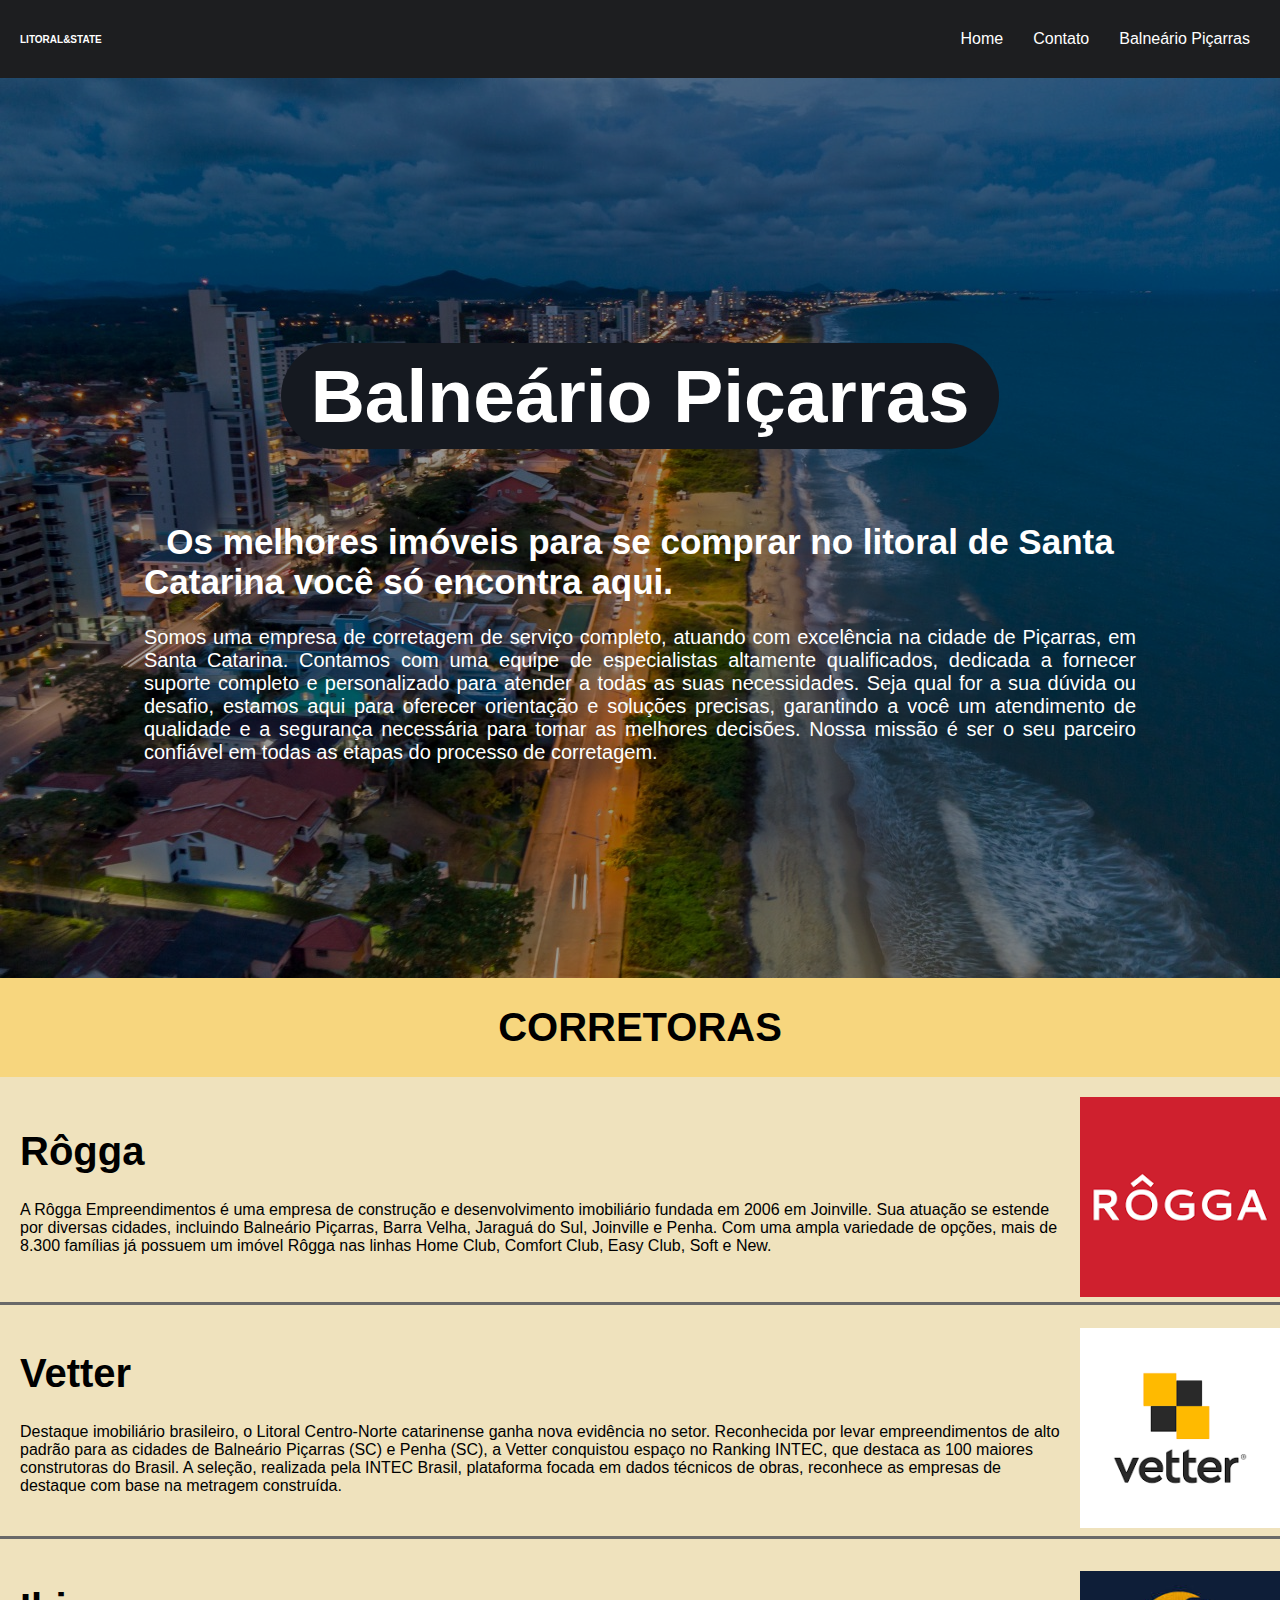
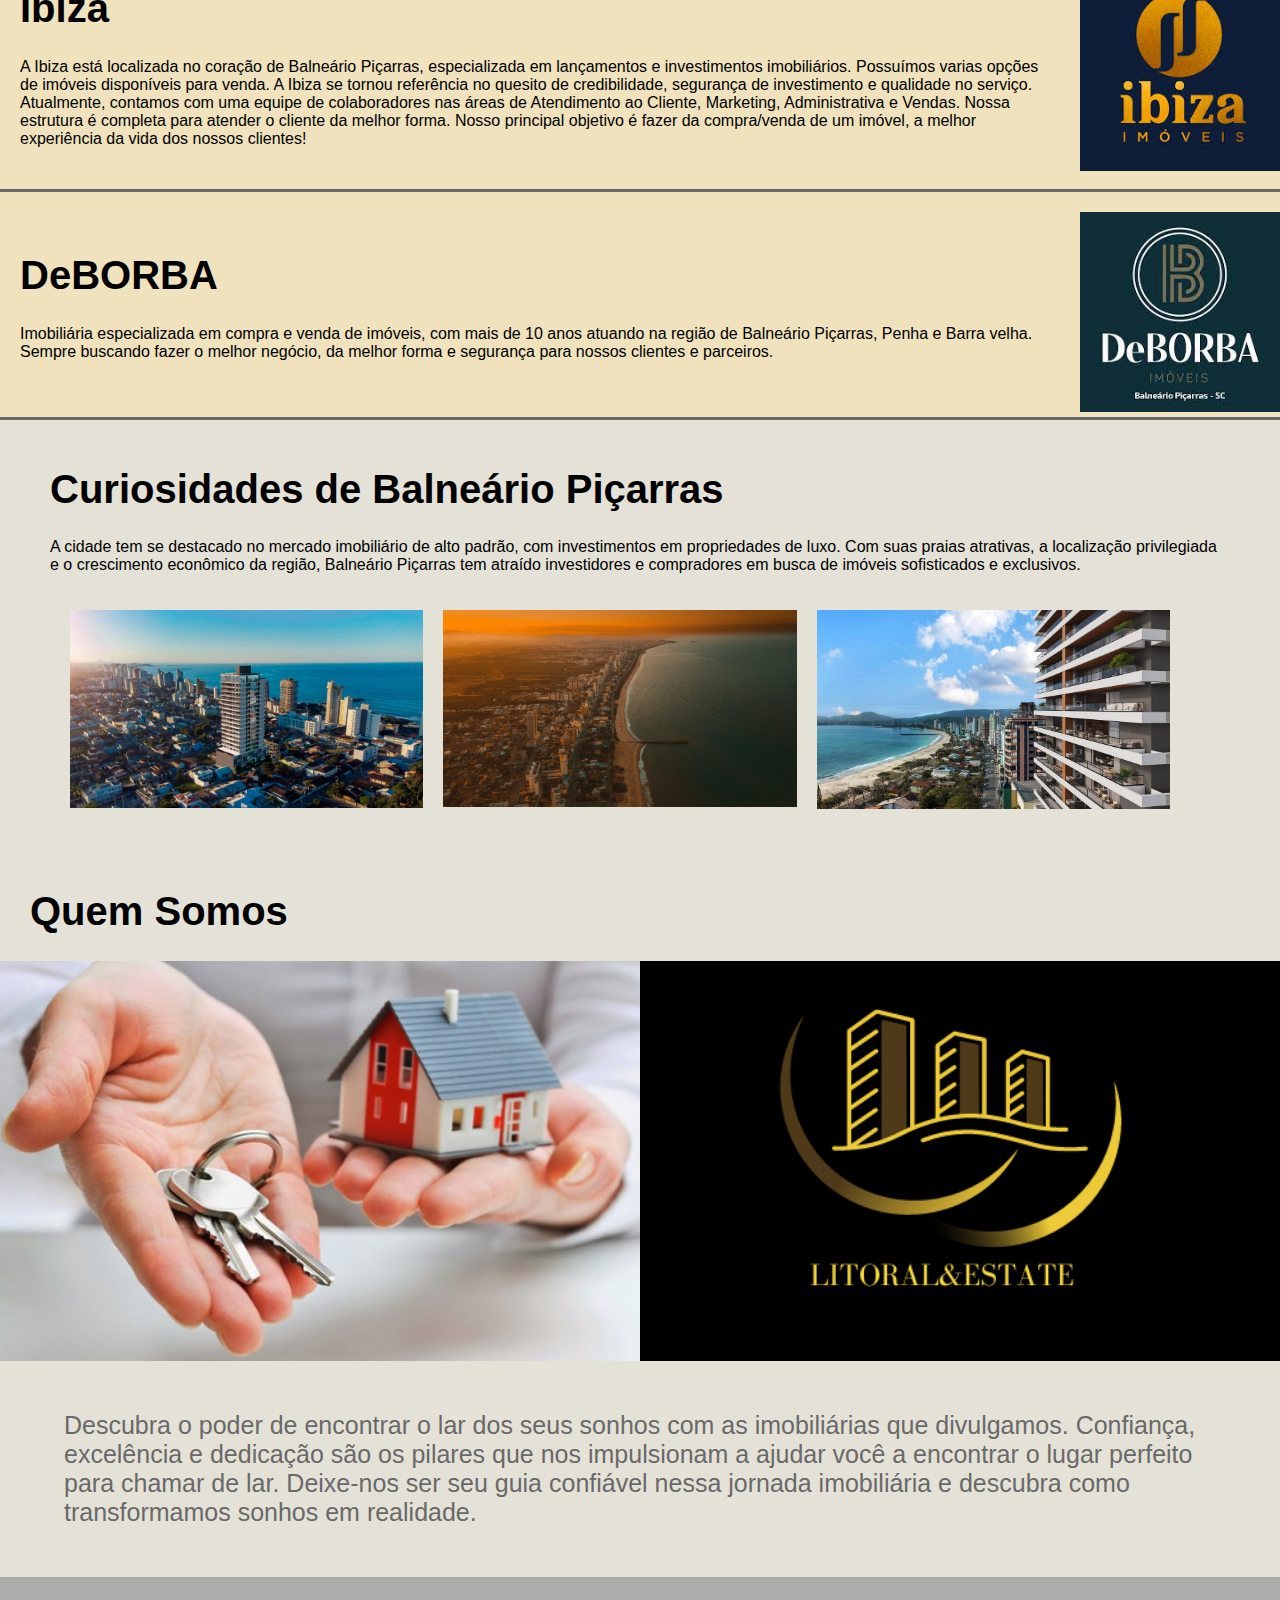
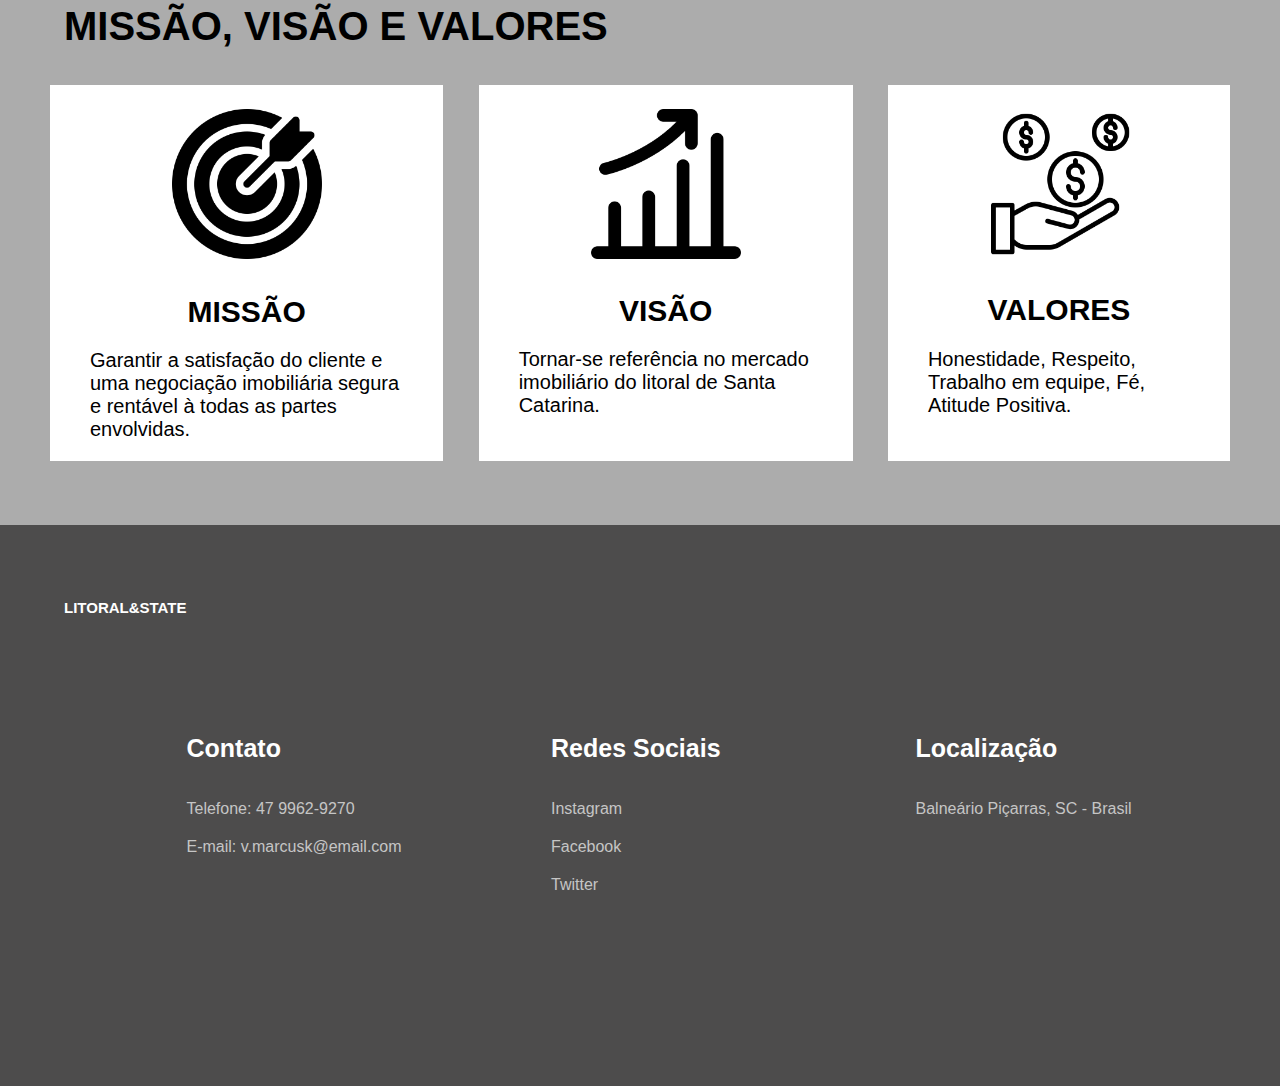
<file: index.html>
<!DOCTYPE html>
<html lang="en">
<head>
    <meta charset="UTF-8">
    <meta name="viewport" content="width=device-width, initial-scale=1.0">

    <link rel="stylesheet" href="./style.css">

    <link rel="stylesheet" href="https://cdnjs.cloudflare.com/ajax/libs/font-awesome/6.5.0/css/all.min.css">

    <title>Site Imobiliarias</title>
</head>
<body>
    
    <header class="header">
        <h1 class="logo">LITORAL&STATE</h1>
        <nav>
            <ul class="menu">
                <li><a href="index.html">Home</a></li>
                <li><a href="contado.html">Contato</a></li>
                <li><a href="balneario-picarras.html">Balneário Piçarras</a></li>
            </ul>
        </nav>

    </header>

    

    <div class="container">

      <!--Inicio página 1-->
      <div class="container-pg1">

          <div class="container-textos-pg1">
            <h1 class="titulo-cidade-pg1">Balneário Piçarras</h1>
            <h1 class="texto1-pg1">Os melhores imóveis para se comprar no litoral de Santa Catarina você só encontra aqui.</h1>
            <p class="texto2-pg1">
                Somos uma empresa de corretagem de serviço completo, atuando com excelência na cidade de Piçarras, 
                em Santa Catarina. Contamos com uma equipe de especialistas altamente qualificados, dedicada a fornecer 
                suporte completo e personalizado para atender a todas as suas necessidades. Seja qual for a sua dúvida
                ou desafio, estamos aqui para oferecer orientação e soluções precisas, garantindo a você um atendimento
                de qualidade e a segurança necessária para tomar as melhores decisões. Nossa missão é ser o seu parceiro
                confiável em todas as etapas do processo de corretagem.
            </p> 
          </div>

          <div class=" img-pg1 ">
            <img src="./img/img-picarras1.jpeg" alt="Praia de piçarras">
          </div>  
            
      </div>
      <!--Fim página 1-->
        

        <!--Inicio página 2-->
        <div class="container-pg2 ">

            <div class="titulo-principal-pg2">
                <h1 class="titulo-inicio-pg2">CORRETORAS</h1>
            </div>
            
            <!--inicio rogga-->
            <div class="container-imobiliaria-pg2 linha-pg2">

                <div class="container-textos-pg2">
                    <h1 class="titulo-corretoras-pg2 titulo-rogga-pg2 ">Rôgga</h1>
                    <p class="texto-corretoras-pg2">
                        A Rôgga Empreendimentos é uma empresa de construção e 
                        desenvolvimento imobiliário fundada em 2006 em Joinville.
                        Sua atuação se estende por diversas cidades, incluindo
                        Balneário Piçarras, Barra Velha, Jaraguá do Sul,
                        Joinville e Penha. Com uma ampla variedade de opções,
                        mais de 8.300 famílias já possuem um imóvel Rôgga nas
                        linhas Home Club, Comfort Club, Easy Club, Soft e New.
                    </p>
                </div>
                
                <img 
                src="./img/img-rogga1.png" 
                alt="rôgga imobiliária" 
                class="img-pg2">
            </div>
            <!--fim rogga-->

            <!--inicio vetter-->
            <div class="container-imobiliaria-pg2 linha-pg2">
                <div class="container-textos-pg2">
                    <h1 class="titulo-corretoras-pg2 titulo-vetter-pg2">Vetter</h1>
                    <p class="texto-corretoras-pg2">    
                        Destaque imobiliário brasileiro, o Litoral Centro-Norte
                        catarinense ganha nova evidência no setor. Reconhecida
                        por levar empreendimentos de alto padrão para as cidades 
                        de Balneário Piçarras (SC) e Penha (SC), a Vetter conquistou 
                        espaço no Ranking INTEC, que destaca as 100 maiores construtoras
                        do Brasil. A seleção, realizada pela INTEC Brasil, plataforma
                        focada em dados técnicos de obras, reconhece as empresas de
                        destaque com base na metragem construída.
                    </p>
                </div>
                <img 
                    src="./img/img-vetter1.png" 
                    alt="" 
                    class="img-pg2"
                >
            </div>
            <!--fim vetter-->


            <!--inicio ibiza-->
            <div class="container-imobiliaria-pg2 linha-pg2">
                <div class="container-textos-pg2">
                    <h1 class="titulo-corretoras-pg2 titulo-ibiza-pg2">Ibiza</h1>
                    <p class="texto-corretoras-pg2">
                        A Ibiza está localizada no coração de Balneário Piçarras,
                        especializada em lançamentos e investimentos imobiliários.
                        Possuímos varias opções de imóveis disponíveis para venda.
                        A Ibiza se tornou referência no quesito de credibilidade,
                        segurança de investimento e qualidade no serviço.
                        Atualmente, contamos com uma equipe de colaboradores nas áreas
                        de Atendimento ao Cliente, Marketing, Administrativa e Vendas.
                        Nossa estrutura é completa para atender o cliente da melhor forma.
                        Nosso principal objetivo é fazer da compra/venda de um imóvel,
                        a melhor experiência da vida dos nossos clientes!
                    </p>
                </div>
                <img 
                    src="./img/img-ibiza1.jpg"
                    alt="ibiza imobiliária"
                    class="img-pg2">
            </div>
            <!--fim ibiza-->

            <!--inicio deborba-->
            <div class="container-imobiliaria-pg2 linha-pg2">
                <div class="container-textos-pg2">
                    <h1 class="titulo-corretoras-pg2 titulo-deborba-pg2">DeBORBA</h1>    
                    <p class="texto-corretoras-pg2">
                        Imobiliária especializada em compra e venda de imóveis,
                        com mais de 10 anos atuando na região de Balneário Piçarras,
                        Penha e Barra velha. Sempre buscando fazer o melhor negócio,
                        da melhor forma e segurança para nossos clientes e parceiros.
                    </p>
                </div>
                <img src="./img/img-deborba1.jpg" alt="DeBORBA imobiliária" class="img-pg2">
            </div>
            <!--fim deborba-->

        </div>
        <!--fim página 2-->


        <!--inicio pagina 3-->
        <div class="container-pg3">
            <div class="container-textos-pg3">
                <h1 class="titulo-curiosidade-pg3">
                    Curiosidades de Balneário Piçarras
                </h1>
                <p class="texto-pg3">
                    A cidade tem se destacado no mercado imobiliário
                    de alto padrão, com investimentos em propriedades 
                    de luxo. Com suas praias atrativas, a localização 
                    privilegiada e o crescimento econômico da região, 
                    Balneário Piçarras tem atraído investidores e 
                    compradores em busca de imóveis sofisticados e exclusivos.
                </p>
            </div>

            <div class="img-pg3">

                <img 
                    src="./img/img-picarras2.jpeg" 
                    alt="imagem da cidade de piçarras" 
                    class="img-curiosidade-pg3"
                >   

                <img 
                    src="./img/img-picarras3.png" 
                    alt="imagem da cidade de piçarras" 
                    class="img-curiosidade-pg3"
                >

                <img 
                    src="./img/img-picarras4.jpg" 
                    alt="imagem da cidade de piçarras" 
                    class="img-curiosidade-pg3"
                >

            </div>
            
        </div>
        <!--fim pagina 3-->

        <!--inicio pagina 4-->

        <div class="container-pg4">
            
            <h1 class="titulo-pg4">Quem Somos</h1>

            <div class="container-img-pg4">
                <img 
                    src="./img/img-casa-chave.jpg" 
                    alt="uma pessoa chegurando uma casinha em miniatura e uma chave"
                    class="img-pg4"
                    >
                <img
                    src="./img/img-litoral-states.png" 
                    alt="vista de um apartamento e o mar"
                    class="img-pg4"
                    >
                
            </div>
  
            <p class="texto-pg4">
                Descubra o poder de encontrar o lar dos seus sonhos
                com as imobiliárias que divulgamos. Confiança, excelência
                e dedicação são os pilares que nos impulsionam a ajudar você
                a encontrar o lugar perfeito para chamar de lar. Deixe-nos
                ser seu guia confiável nessa jornada imobiliária e descubra
                como transformamos sonhos em realidade.
            </p>
        </div>

        <!--fim pagina 4-->



        <!-- inicio pagina 5 -->

        <div class="container-pg5">

            <h1 class="titulo-pg5">MISSÃO, VISÃO E VALORES</h1>

            <div class="container-proposito-pg5">

                <!-- inicio missao -->
                <div class="content-pg5">
                    <img
                     src="./img/img-missao-pg5.png" 
                     alt=" missao da empresa"
                     class="img-pg5"
                    >
                    <h1 class="subtitulo-pg5">MISSÃO</h1>
                    <p class="texto-pg5">
                        Garantir a satisfação do cliente e uma negociação imobiliária
                        segura e rentável à todas as partes envolvidas.
                    </p>
                </div>
                <!-- fim missao -->

                <!-- inicio visao -->
                <div class="content-pg5">
                    <img 
                    src="./img/img-visao-pg5.png"
                    alt="visao da empresa"
                    class="img-pg5"
                    >
                    <h1 class="subtitulo-pg5">VISÃO</h1>
                    <p class="texto-pg5">
                        Tornar-se referência no mercado imobiliário do litoral de Santa Catarina.
                    </p>
                </div>

                <div class="content-pg5">
                    <img 
                    src="./img/img-valores-pg5.png" 
                    alt="valores da empresa"
                    class="img-pg5"
                    >
                    <h1 class="subtitulo-pg5">VALORES</h1>
                    <p class="texto-pg5">
                        Honestidade, Respeito, Trabalho em equipe, Fé, Atitude Positiva.
                    </p>
                </div>

            </div>

        </div>

        <!-- fim pagina 5 -->

        <!-- inicio pagina 6 -->
        <div class="container-pg6">

            <h1 class="titulo-principal-pg6">LITORAL&STATE</h1>

            <div class="content-pg6">
                <h1 class="titulo-pg6">Contato</h1>
                <p class="texto-pg6"> Telefone: 47 9962-9270</p>
                <p class="texto-pg6">E-mail: v.marcusk@email.com</p>
            </div>

            <div class="content-pg6">
                <h1 class="titulo-pg6">Redes Sociais</h1>
                <p class="texto-pg6">Instagram</p>
                <p class="texto-pg6">Facebook</p>
                <p class="texto-pg6">Twitter</p>
            </div>

            <div class="content-pg6">
                <h1 class="titulo-pg6">Localização</h1>
                <p class="texto-pg6">
                    Balneário Piçarras, SC - Brasil
                </p>
            </div>

        </div>

        <!-- fim pagina 6 -->

    </div>

</body>

</html>
</file>
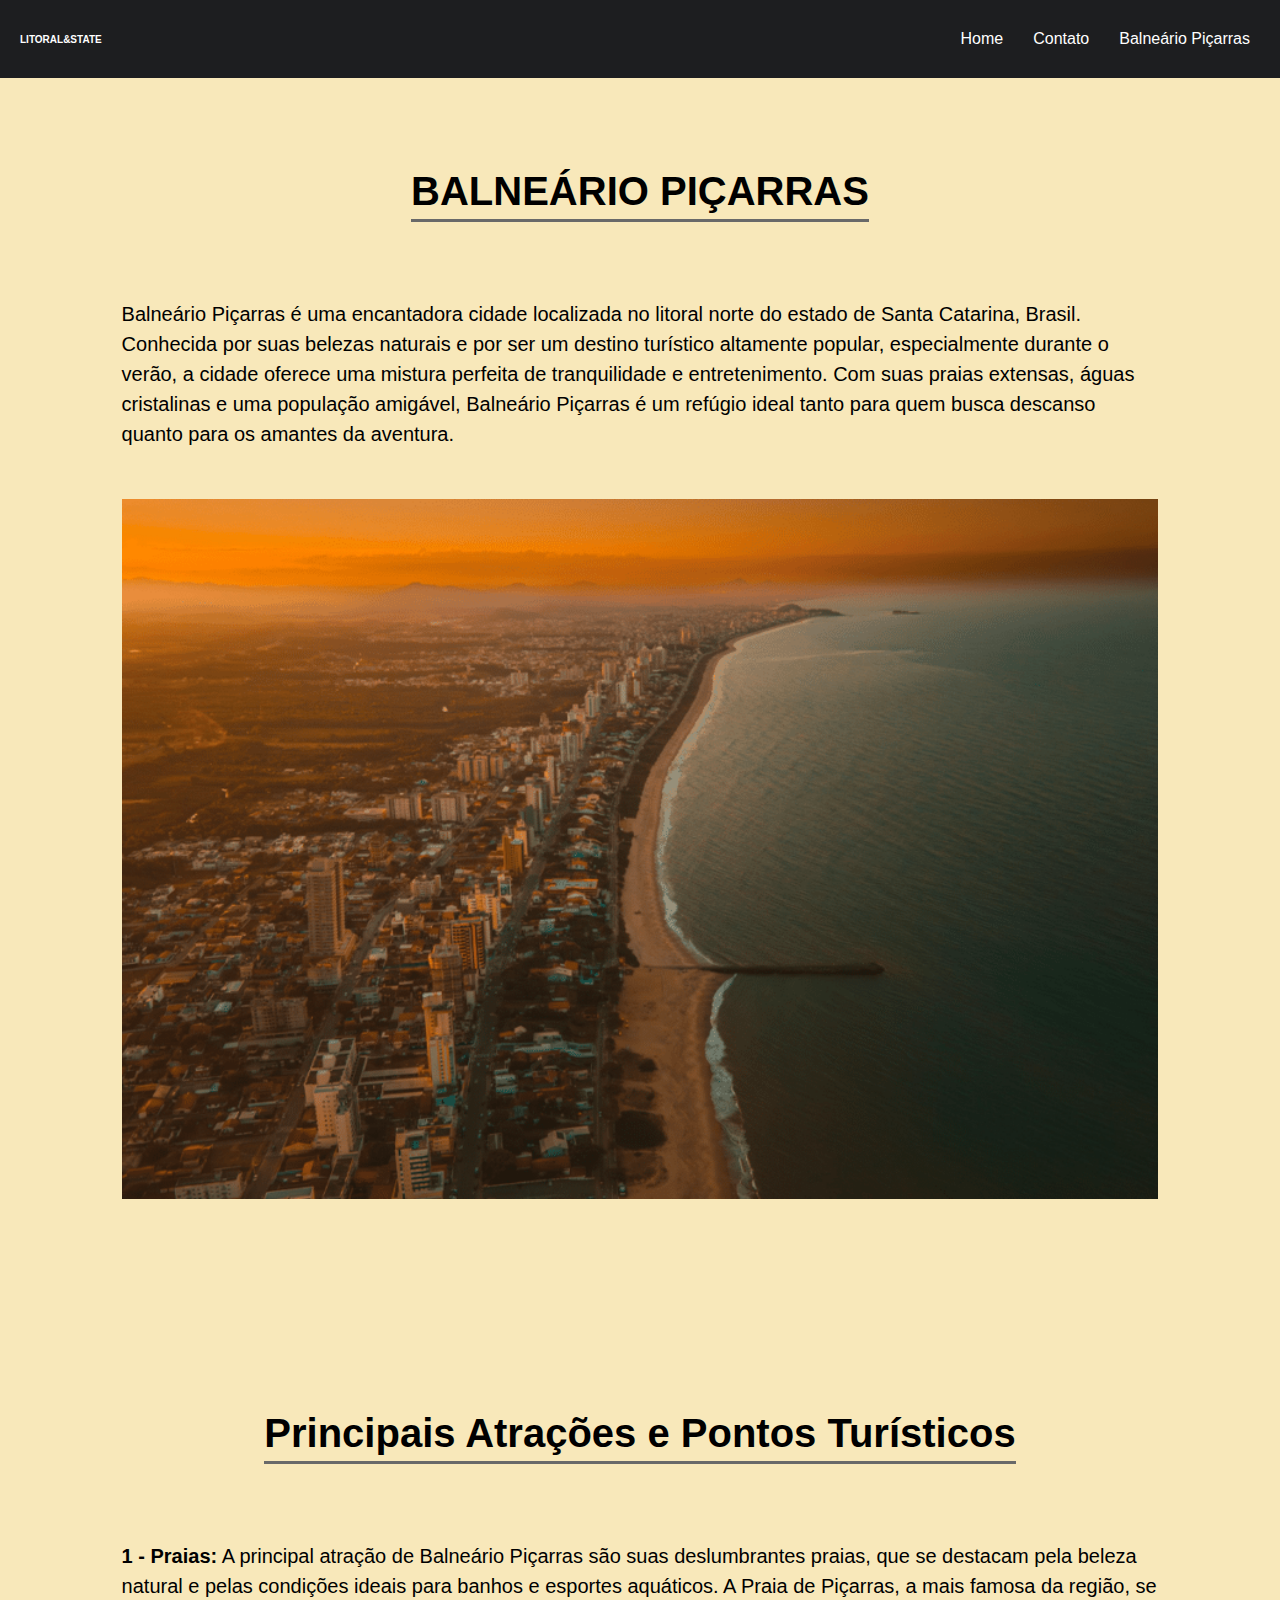
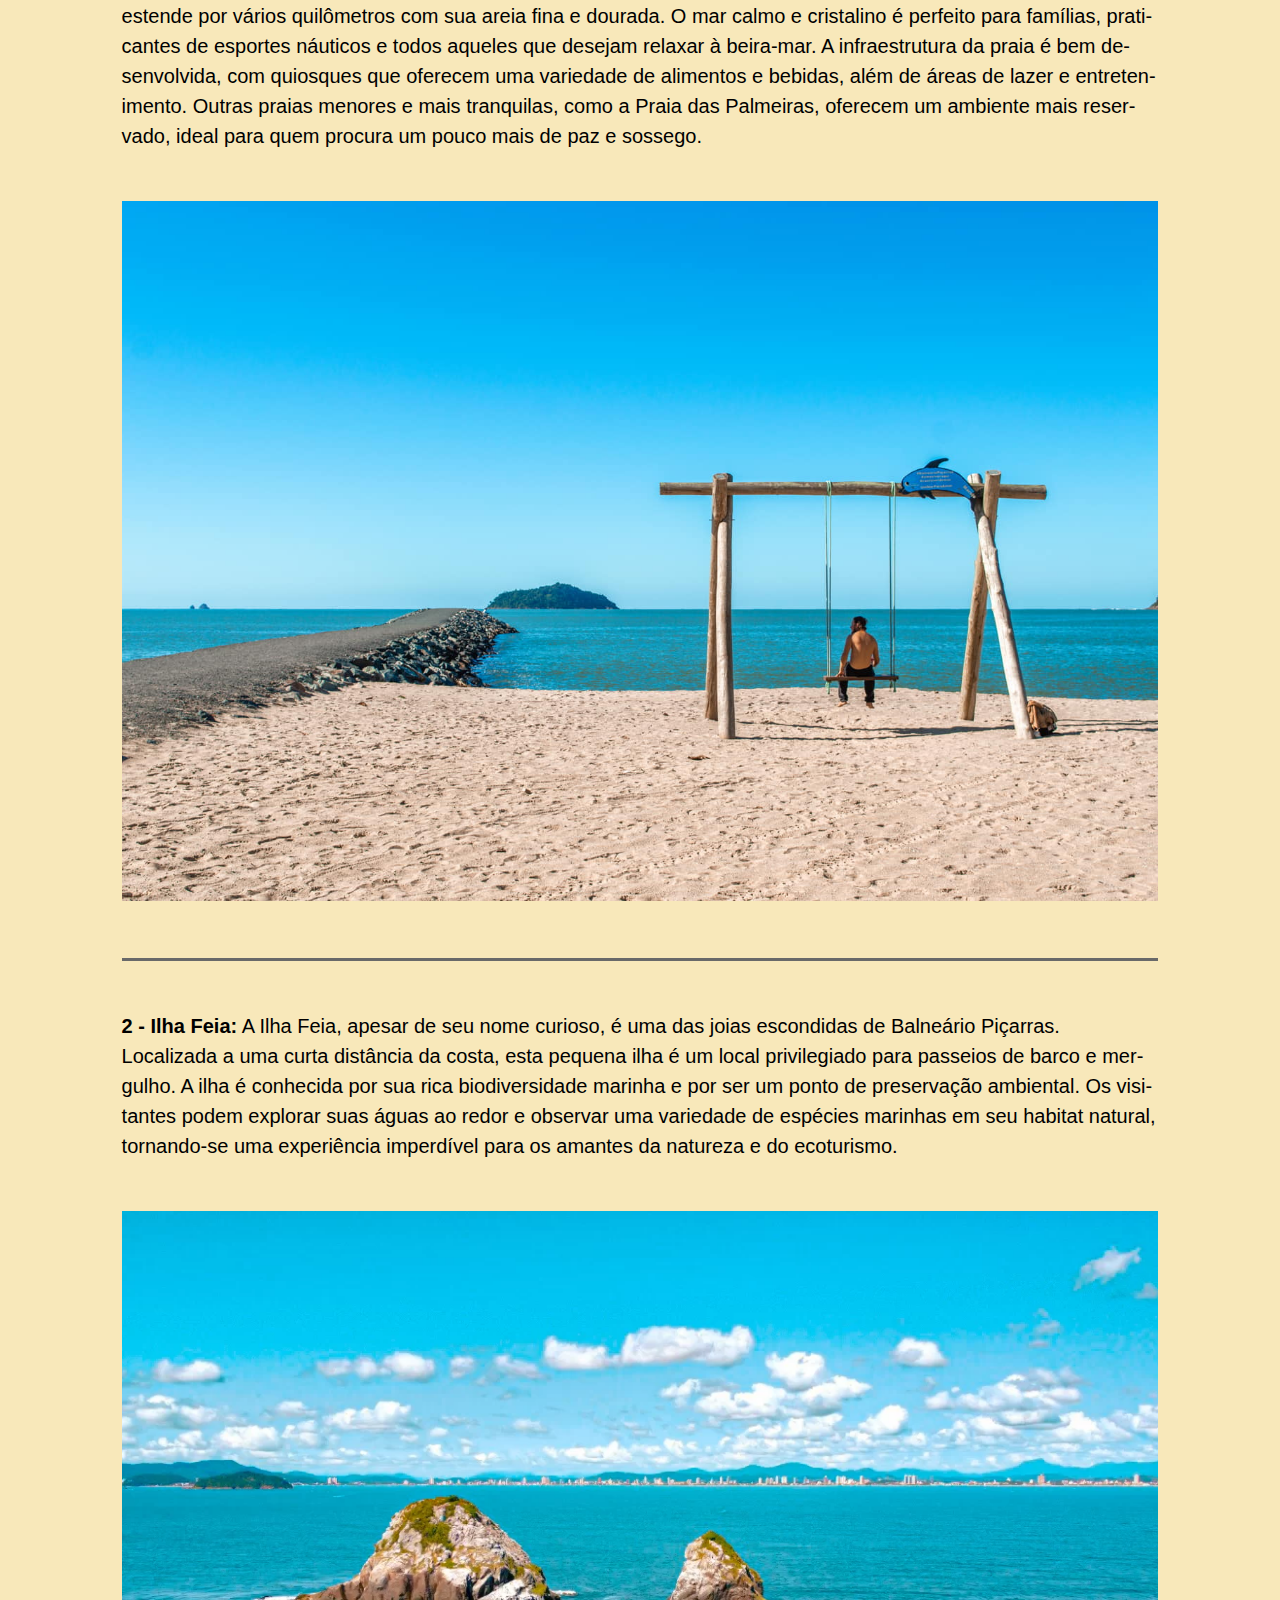
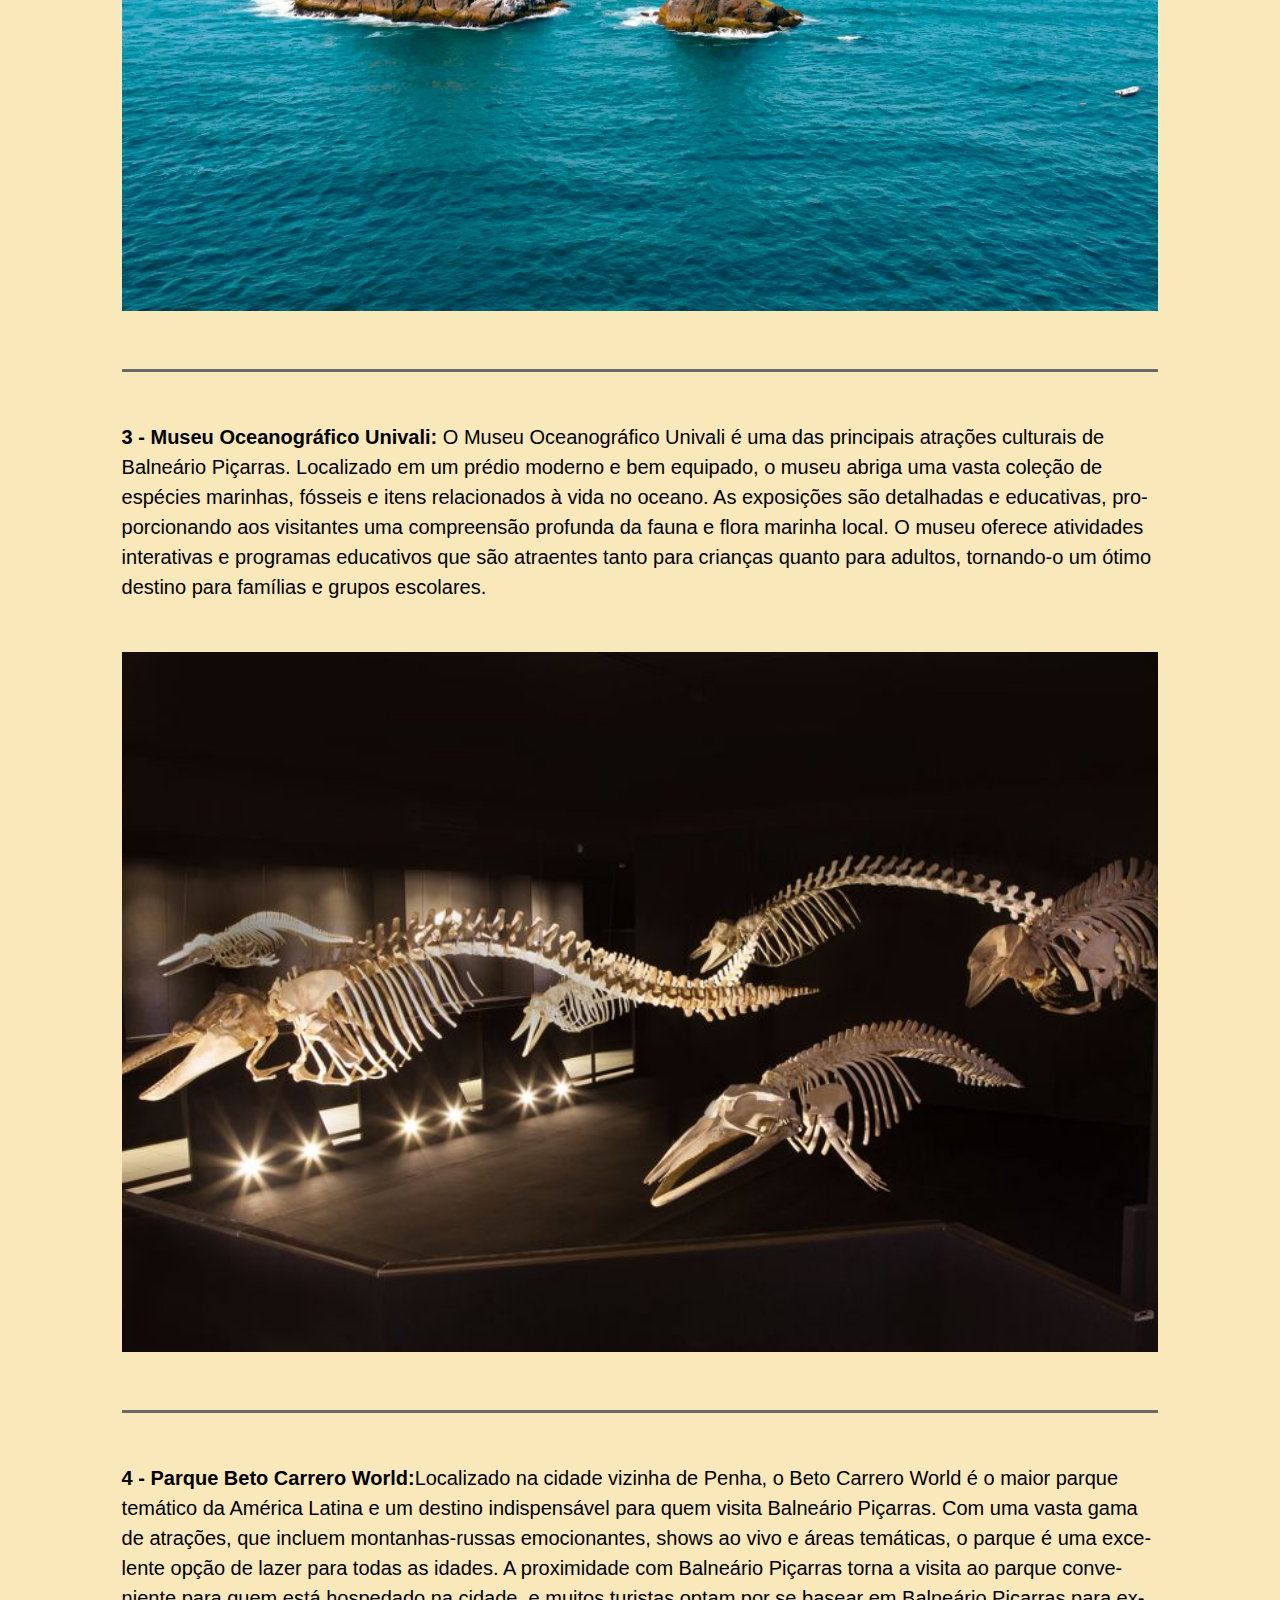
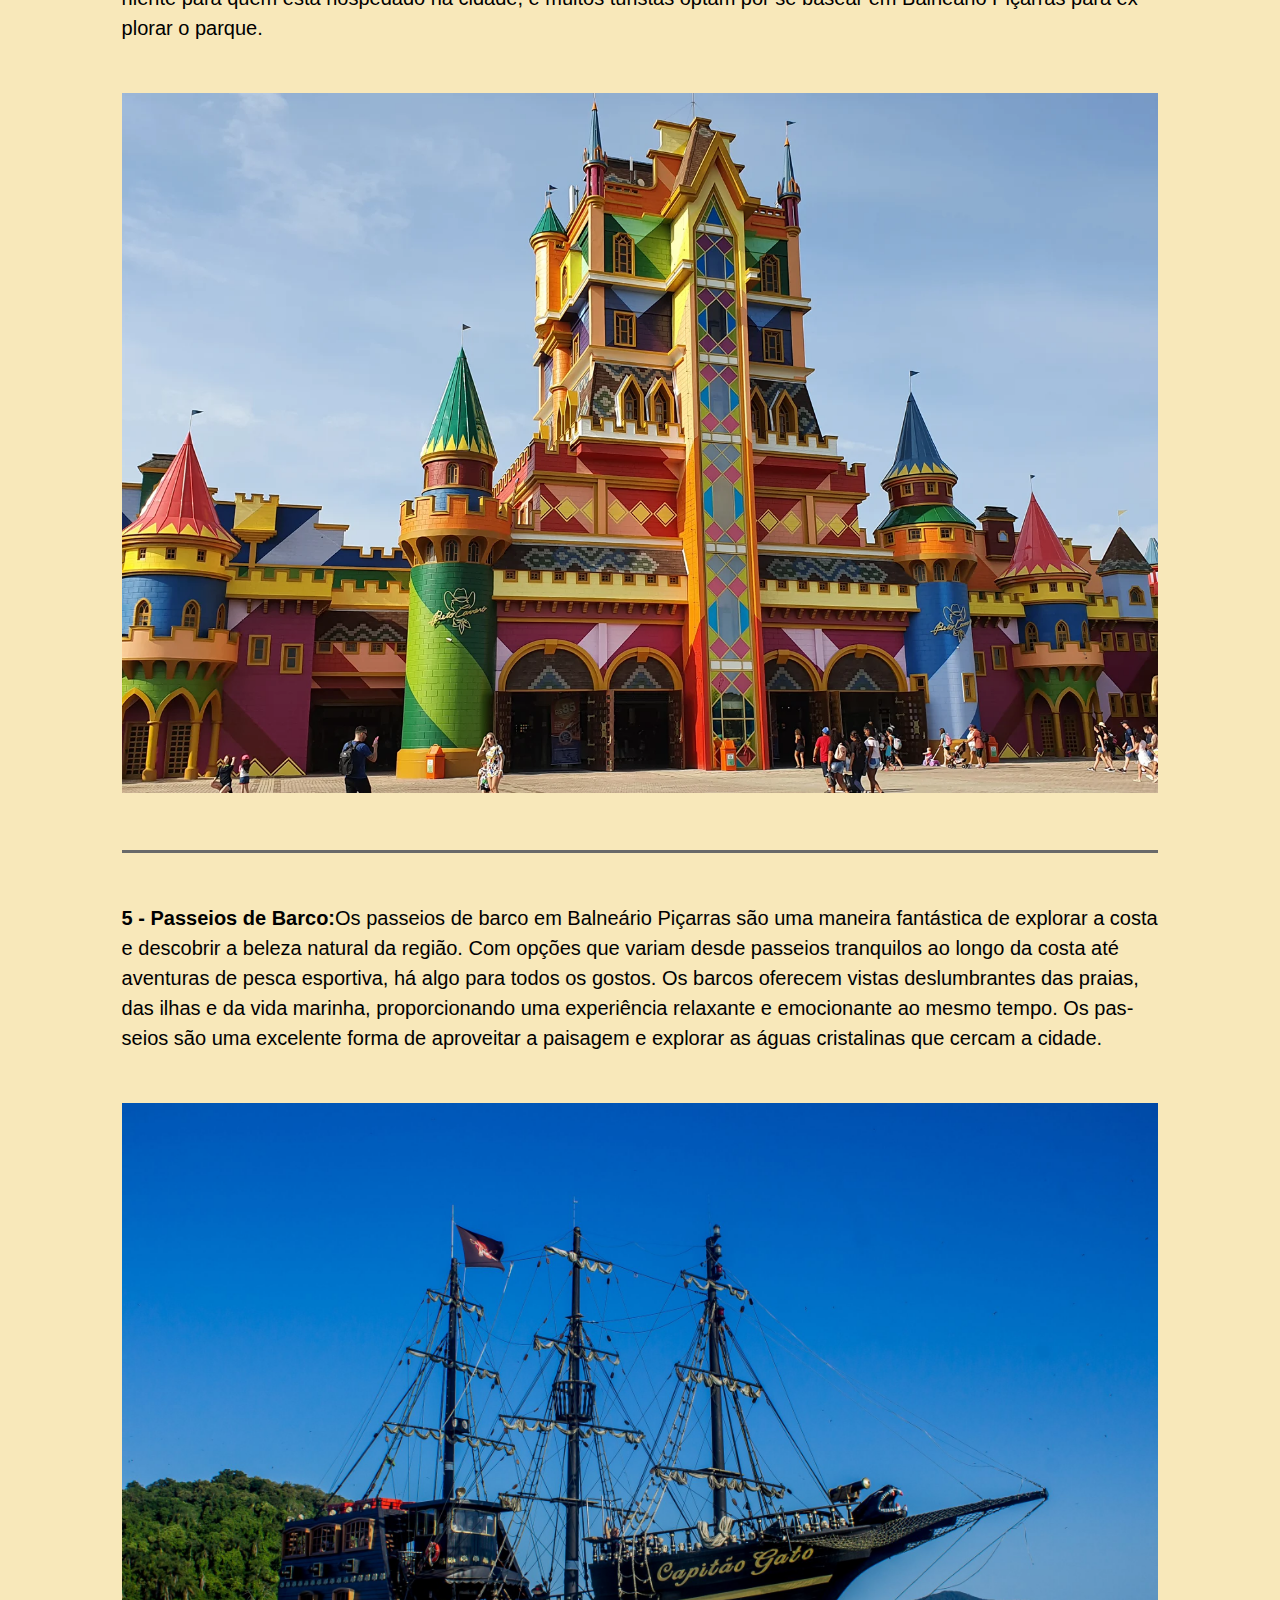
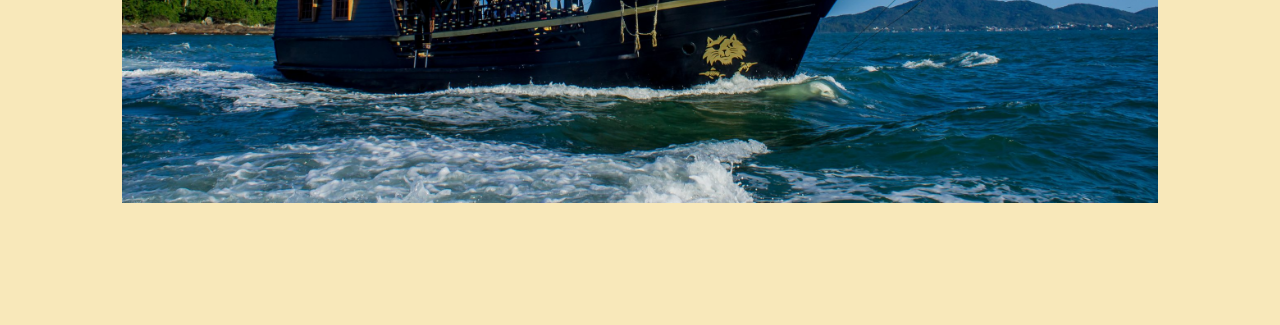
<file: balneario-picarras.html>
<!DOCTYPE html>
<html lang="en">
<head>
    <meta charset="UTF-8">
    <meta name="viewport" content="width=device-width, initial-scale=1.0">

    <link rel="stylesheet" href="./balneario-picarras.css">

    <link rel="stylesheet" href="https://cdnjs.cloudflare.com/ajax/libs/font-awesome/6.5.0/css/all.min.css">



    <title>Balneário Piçarras</title>
</head>
<body>

    <!--inicio cabecalho-->
    <header class="header">
        <h1 class="logo">LITORAL&STATE</h1>
        <nav>
            <ul class="menu">
                <li><a href="index.html">Home</a></li>
                <li><a href="contado.html">Contato</a></li>
                <li><a href="balneario-picarras.html">Balneário Piçarras</a></li>
            </ul>
        </nav>

    </header>
    <!--inicio cabecalho-->

    <!--inicio balneario picarras-->

    <div class="container-pai">

        <div class="container-divs">
            <h1 class="titulo linha">BALNEÁRIO PIÇARRAS</h1>
            <p class="texto">
                Balneário Piçarras é uma encantadora cidade localizada no litoral
                norte do estado de Santa Catarina, Brasil. Conhecida por suas belezas 
                naturais e por ser um destino turístico altamente popular, especialmente 
                durante o verão, a cidade oferece uma mistura perfeita de tranquilidade 
                e entretenimento. Com suas praias extensas, águas cristalinas e uma população amigável, Balneário Piçarras é um refúgio ideal tanto para quem busca descanso quanto para os amantes da aventura.

            </p>
            <img 
            src="./img/img-picarras3.png" 
            alt="Imagem da cidade de Balneário Piçarras" class="img ">
        </div>

        <div class="container-divs">
            <h1 class="titulo linha">Principais Atrações e Pontos Turísticos</h1>
            <p class="texto">
                <strong>1 - Praias:</strong> A principal atração de Balneário Piçarras são suas deslumbrantes praias, que se destacam pela beleza natural e pelas condições ideais para banhos e esportes aquáticos. A Praia de Piçarras, a mais famosa da região, se estende por vários quilômetros com sua areia fina e dourada. O mar calmo e cristalino é perfeito para famílias, praticantes de esportes náuticos e todos aqueles que desejam relaxar à beira-mar. A infraestrutura da praia é bem desenvolvida, com quiosques que oferecem uma variedade de alimentos e bebidas, além de áreas de lazer e entretenimento. Outras praias menores e mais tranquilas, como a Praia das Palmeiras, oferecem um ambiente mais reservado, ideal para quem procura um pouco mais de paz e sossego.
            </p>

            <img
             src="./img/img-picarras5.jpg" 
             alt="Imagem da Praia de Piçarras" 
             class="img linha">

            <p class="texto">
                <strong>2 - Ilha Feia:</strong> A Ilha Feia, apesar de seu nome curioso, é uma das joias escondidas de Balneário Piçarras. Localizada a uma curta distância da costa, esta pequena ilha é um local privilegiado para passeios de barco e mergulho. A ilha é conhecida por sua rica biodiversidade marinha e por ser um ponto de preservação ambiental. Os visitantes podem explorar suas águas ao redor e observar uma variedade de espécies marinhas em seu habitat natural, tornando-se uma experiência imperdível para os amantes da natureza e do ecoturismo.
            </p>

            <img 
            src="./img/img-picarras7.webp" 
            alt="Imagem da Ilha Feia" 
            class="img linha">

            <p class="texto">
                <strong>3 - Museu Oceanográfico Univali:</strong> O Museu Oceanográfico Univali é uma das principais atrações culturais de Balneário Piçarras. Localizado em um prédio moderno e bem equipado, o museu abriga uma vasta coleção de espécies marinhas, fósseis e itens relacionados à vida no oceano. As exposições são detalhadas e educativas, proporcionando aos visitantes uma compreensão profunda da fauna e flora marinha local. O museu oferece atividades interativas e programas educativos que são atraentes tanto para crianças quanto para adultos, tornando-o um ótimo destino para famílias e grupos escolares.
            </p>

            <img 
            src="./img/img-picarras8.jpg" 
            alt="Imagem do Museu Oceanográfico Univali" class="img linha">

            <p class="texto">
                <strong>4 - Parque Beto Carrero World:</strong>Localizado na cidade vizinha de Penha, o Beto Carrero World é o maior parque temático da América Latina e um destino indispensável para quem visita Balneário Piçarras. Com uma vasta gama de atrações, que incluem montanhas-russas emocionantes, shows ao vivo e áreas temáticas, o parque é uma excelente opção de lazer para todas as idades. A proximidade com Balneário Piçarras torna a visita ao parque conveniente para quem está hospedado na cidade, e muitos turistas optam por se basear em Balneário Piçarras para explorar o parque.
            </p>
            <img 
            src="./img/img-picarras9.webp" 
            alt="Imagem do Beto Carrero World" 
            class="img linha">

            
            <p class="texto">
                <strong>5 - Passeios de Barco:</strong>Os passeios de barco em Balneário Piçarras são uma maneira fantástica de explorar a costa e descobrir a beleza natural da região. Com opções que variam desde passeios tranquilos ao longo da costa até aventuras de pesca esportiva, há algo para todos os gostos. Os barcos oferecem vistas deslumbrantes das praias, das ilhas e da vida marinha, proporcionando uma experiência relaxante e emocionante ao mesmo tempo. Os passeios são uma excelente forma de aproveitar a paisagem e explorar as águas cristalinas que cercam a cidade.
            </p>
            <img 
            src="./img/img-picarras10.jpg" 
            alt="Imagem do Barco Pirata" 
            class="img">
        </div>



    </div>
    

    <!--fim inicio balneario picarras-->
    
</body>
</html>
</file>
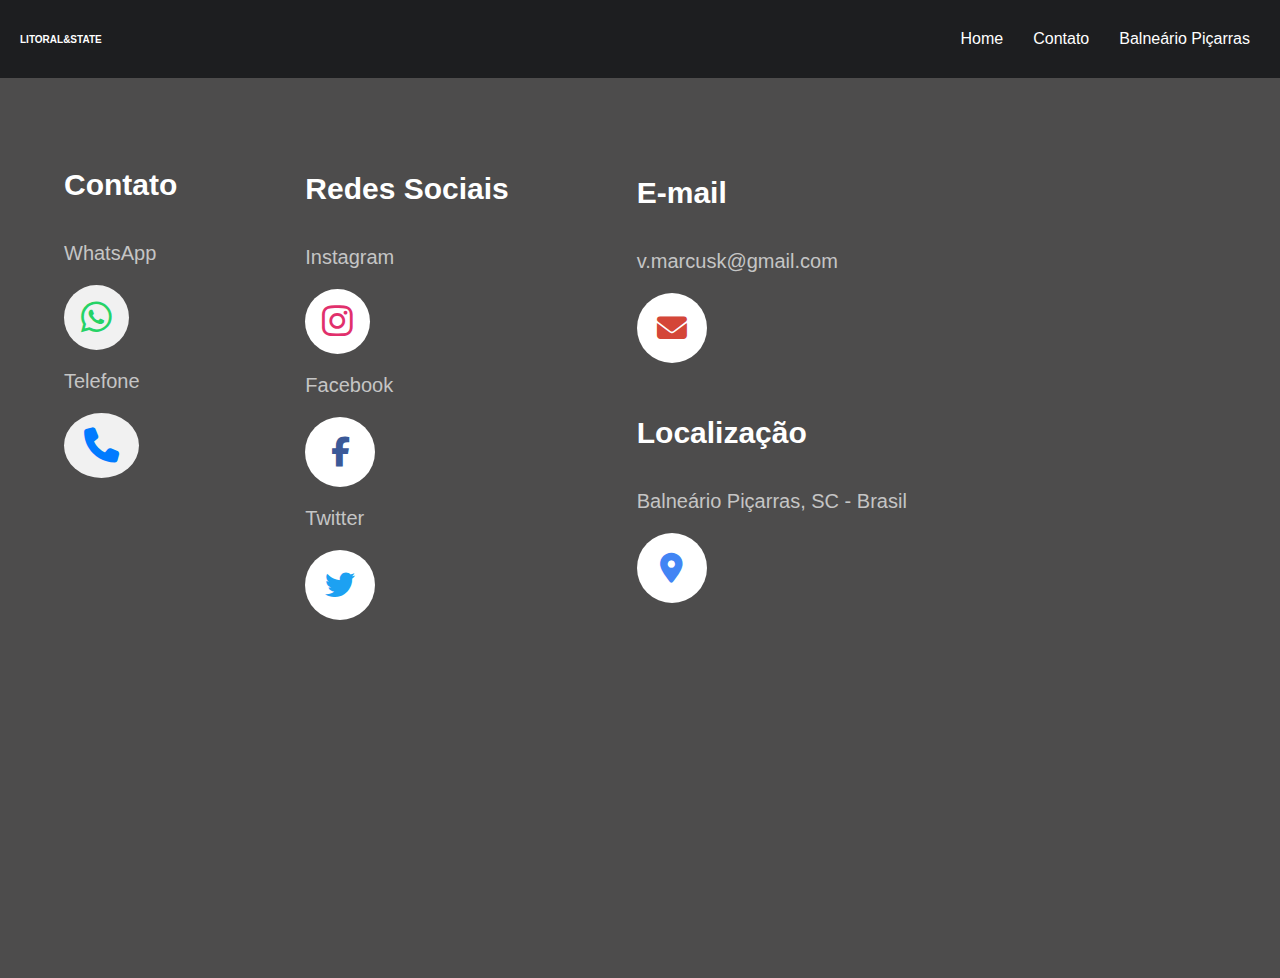
<file: contado.html>
<!DOCTYPE html>
<html lang="en">
<head>
    <meta charset="UTF-8">
    <meta name="viewport" content="width=device-width, initial-scale=1.0">

    <link rel="stylesheet" href="./contato.css">

    <link rel="stylesheet" href="https://cdnjs.cloudflare.com/ajax/libs/font-awesome/6.5.0/css/all.min.css">


    <title>Contato</title>
</head>
<body>

    <!--inicio cabecalho-->
    <header class="header">
        <h1 class="logo">LITORAL&STATE</h1>
        <nav>
            <ul class="menu">
                <li><a href="index.html">Home</a></li>
                <li><a href="contado.html">Contato</a></li>
                <li><a href="balneario-picarras.html">Balneário Piçarras</a></li>
            </ul>
        </nav>

    </header>
    <!--inicio cabecalho-->

    <!--inicio contato-->

    <div class="container-pai-contato">


        <div class="container">
            <h1 class="subtitulo">Contato</h1>
            <p class="texto"> WhatsApp</p>
            <!-- Ícone do WhatsApp -->
            <a href="https://wa.me/47992629270?text=Olá, eu gostaria de contratar seus serviços" target="_blank" class="whatsapp-icon">
                <i class="fab fa-whatsapp"></i>
            </a>

        
            <p class="texto"> Telefone</p>
            <!-- Link para ligar com ícone de telefone -->
            <a href="tel:+5581987654321" class="call-btn">
                <i class="fa-solid fa-phone"></i>
            </a>
                     
        </div>

        <div class="container">
            <h1 class="subtitulo">Redes Sociais</h1>

            <p class="texto">Instagram</p>
            <a href="https://www.instagram.com/marcus.viini" class="instagram-btn" target="_blank">
                <i class="fab fa-instagram"></i>
            </a>

            <p class="texto">Facebook</p>
            <a href="https://www.facebook.com/Marcus Vinicius" class="facebook-btn" target="_blank">
                <i class="fab fa-facebook-f"></i>
            </a>

            <p class="texto">Twitter</p>
            <a href="https://twitter.com/seuusuario" class="twitter-btn" target="_blank">
                <i class="fab fa-twitter"></i>
            </a>
        </div>

        <div class="container">
            <h1 class="subtitulo">E-mail</h1>
            <p class="texto">v.marcusk@gmail.com</p>
            <a href="mailto:v.marcusk@gmail.com" class="email-btn">
                <i class="fas fa-envelope"></i>
            </a>

            <h1 class="subtitulo">Localização</h1>
            <p class="texto">
                Balneário Piçarras, SC - Brasil
            </p>
            <a href="https://www.google.com/maps/place/Endereço+Aqui" class="location-btn" target="_blank">
                <i class="fas fa-map-marker-alt"></i>
            </a>
        </div>



        <div class="container">
            
        </div>

    </div>
    

    

    <!--fim contato-->
</body>
</html>
</file>
<file: style.css>
body, ul, li{

    margin: 0px;
    padding: 0px;
    list-style: none;
    font-family: Arial;

}

a{
    text-decoration: none;
    color: white;
}

img{
    
    width: 100%;
    height: 100%;
    object-fit: cover; /* Garante que a imagem cubra toda a área */
}

/*inicio barra de navegação*/
.header{
    background: #1d1e20;
    display: flex;
    flex-wrap: wrap;
    justify-content: space-between;
    align-items: center;
    padding: 20px;
}

.logo{
    font-size: 10px;
    color: white;
}

.menu{
    display: flex;
    
}

.menu li {
    margin-left: 10px;
    
}

.menu li a {
    display: block;
    padding: 10px;
}

/*fim barra de navegação*/


/*inicio pagina 1 */

.container-pg1{
    position: relative;
    display: flex;
    align-items: center;
    justify-content: center;
    height: 100vh; /* Define a altura do contêiner para 100% da altura da viewport */
    overflow: hidden;
}





.container-textos-pg1{
    position: absolute;
    padding: 0px 20px; /*Espaço de 0px em baixo e em cima e um espaço de 20px a esquerda e a direita */
    flex-direction: column;
    text-align: center;
    color: white;
    z-index: 2; /* Garante que o texto esteja acima da sobreposição */
    
}

.titulo-cidade-pg1 {
    position: relative;
    font-size: 75px;
    padding: 10px 30px;
    border-radius: 1em;
    background: #151920;
    color: white;
    display: inline-block;
    text-align: center;
    
}

.texto1-pg1{
    font-size: 35px;
    padding: 0px 10%;
    text-align-last: left;
    hyphens: auto;
}



.texto2-pg1{
    font-size: 20px;
    padding: 0 5%; /* Espaçamento lateral em porcentagem, torna-se responsivo */
    max-width: 90%; /* Limita a largura do texto a 90% do container */
    box-sizing: border-box; /* Garante que o padding seja incluído no cálculo da largura total */
    margin: 0 auto; /* Centraliza o texto horizontalmente */
    text-align: justify;
    text-align-last: left;
}

.img-pg1{
    width: 100%; /* Faz a imagem preencher a largura do contêiner */
    height: 100%; /* Mantém a proporção da imagem */
    object-fit: cover;
    display: block; /* Remove espaços abaixo da imagem */
    top: 0;
    left: 0;

}

.img-pg1::after {
    content: ""; /* Cria um pseudo-elemento vazio */
    position: absolute; /* Permite que o pseudo-elemento seja posicionado sobre a imagem */
    top: 0;
    left: 0;
    width: 100%;
    height: 100%;
    background-color: rgba(0, 0, 0, 0.4); /* Preto com 30% de opacidade */
    z-index: 1; /* Garante que o overlay esteja abaixo do texto */
}

@media (max-width: 768px) {
    .container-pg1{
        align-items: center;
    }

    .container-textos-pg1{
        position: absolute;
        padding: 0px 50px; /*Espaço de 0px em baixo e em cima e um espaço de 20px a esquerda e a direita */
        padding-top: 10%;
        flex-direction: column;
        text-align: center;
        color: white;
        z-index: 2; /* Garante que o texto esteja acima da sobreposição */
        
    }
    
    .titulo-cidade-pg1 {
        position: relative;
        font-size: 40px;
        padding: 10px 10px;
        border-radius: 1em;
        background: #151920;
        color: white;
        display: inline-block;
        text-align: center;
        
    }
    
    .texto1-pg1{
        font-size: 25px;
        padding: 0px 5%;
        text-align: left;
    }
    
    
    
    .texto2-pg1{
        font-size: 18px;
        padding: 0px 5%; /* Espaçamento lateral em porcentagem, torna-se responsivo */
        max-width: 100%; /* Limita a largura do texto a 90% do container */
        box-sizing: border-box; /* Garante que o padding seja incluído no cálculo da largura total */
        margin: 0 auto; /* Centraliza o texto horizontalmente */
        text-align: left; /* Centraliza o texto */
        hyphens: auto;/*adiciona hifens onde necessário*/
    }
}

/*fim pagina 1 */



/*inicio pagina 2 */

.container-pg2{
    display: flex;
    flex-direction: column;
    gap: 20px; /* Espaçamento entre os blocos */
    background:#eee0b8ec ;/*outra forma #F8F8FF*/
}

.container-imobiliaria-pg2{
    display: flex;
    align-items: center;/* Alinha verticalmente os itens ao centro */
    height: auto;
    gap: 20px;
    padding-left: 20px;

}

.container-imobiliaria-pg2 .container-textos-pg2{
    flex: 1; /* Ocupa o espaço restante ao lado da imagem */
}

.titulo-principal-pg2{
    color: black;
    background:#f7d579ec ;
    text-align: center;
    
}

.titulo-inicio-pg2{
    font-size: 40px;
}

.titulo-corretoras-pg2{
    font-size: 2.5em;

}

.texto-corretoras-pg2{
    padding-bottom: 20px;
}

.linha-pg2{
    border-bottom: 3px solid #696969;/* Linha preta */
    padding-bottom: 5px;/* Espaçamento entre o texto e a linha */

}

.img-pg2{
    width: 200px;
    height: 200px;

}

@media (max-width: 768px){
    .container-pg2{
        display: flex;
        flex-direction: column;
        gap: 20px; /* Espaçamento entre os blocos */
        background:#eee0b8ec ;/*outra forma #F8F8FF*/
        
    }
    
    .container-imobiliaria-pg2{
        display: flex;
        align-items: center;/* Alinha verticalmente os itens ao centro */
        gap: 20px;
        padding-left:10%;
    }
    
    .container-imobiliaria .container-textos-pg2{
        flex: 1; /* Ocupa o espaço restante ao lado da imagem */
    }
    
    .img-pg2{
        width: auto;
        height: auto;
    
    }
    
    .titulo-corretoras-pg2{
        font-size: 1.5em;
        text-align: justify;
        text-align-last: left;
    
    }

    .texto-corretoras-pg2{
        font-size: 15px;
        text-align-last: left;
        hyphens: auto;
    }
    
    .linha-pg2{
        border-bottom: 3px solid #696969;/* Linha preta */
        padding-bottom: 5px;/* Espaçamento entre o texto e a linha */
    
    }

}



/*fim pagina 2 */



/*inicio pagina 3*/

.container-pg3{
    display: flex;
    flex-direction: column;
    flex-wrap: wrap;
    margin: 0 auto;
    padding: 20px 50px;
    background: #e4e2d7;
}

.titulo-curiosidade-pg3{
    font-size: 40px;
}

.texto-curiosidades-pg3{
    font-size: 20px;
    max-width: 90%;
    box-sizing: border-box;
    margin: 0 auto;
    text-align: center;

}


    
.img-pg3{
    display: flex;
    flex-direction: row;
    gap: 20px;
    max-width: 33.33%;
    padding: 20px;
    box-sizing: border-box;


}

.img-curiosidade-pg3{

    display: flex;
    flex-direction: row;
}

@media(max-width: 768px){

    
    .container-textos-pg3{
        font-size: 1.5em;
        text-align: justify; /*justifica o texto*/ 
        text-align-last: left ; /*justifica a ultima linha do texto*/
        
    }

    .titulo-curiosidade-pg3{
        font-size: 30px;
        max-width: 80%;
        text-align: left;
    }

    .texto-pg3{
        font-size: 20px;
        text-align: justify;
        hyphens: auto;
    }

    .img-pg3{
        display: flex;
        flex-direction: column;
        max-width: 100%;
        align-items: center;
    }

    .img-curiosidade-pg3{
        padding: 10px 0px;
        max-height: 400px;
        
    }

}

/*fim pagina 3*/



/*inicio pagina 4 */

.container-pg4{
    background:#e4e2d7 ;
}

.titulo-pg4{
    font-size: 40px;
    display: flex;
    margin-top: 0 ;
    padding-top: 40px;
    padding-left: 30px;
    justify-content: start;
}

.texto-pg4{
    font-size: 25px;
    padding-top: 20%;
    padding: 50px 5%;
    margin: 0;
    color: #696969;
}

.container-img-pg4{
    display: flex;
    flex-direction: row;
    max-width: 100%;
    height: 400px;
    box-sizing: border-box; 
    
}

.img-pg4{
    display: flex;
    flex-direction: row;
    max-width: 50%;
    max-height: 100%;
    box-sizing: border-box;
    
}



@media(max-width: 768px){
    .container-pg4{
        font-size: 30px;
        max-width: 100%;
        box-sizing: border-box;
        margin: 0 auto;
        text-align: center;
        background:#e4e2d7 ;
        
    }
    
    .titulo-pg4{
        font-size: 40px;
        display: flex;
        margin-top: 0 ;
        padding-top: 30px;
        padding-left: 30px;
        justify-content: start;
    }
    
    .texto-pg4{
        font-size: 20px;
        padding-top: 20%;
        padding: 0px 5%;
        margin: 0;
        color: #696969;
    }
    
    .img-pg4{
        display: flex;
        flex-direction: row;
        max-width: 50%; 
        height: 350px;
        
    }
    
    .img-especifica-pg4{
        max-width: 100%;
        max-height: 400px;
    }
}

/*fim pagina 4*/

/* inicio pagina 5 */
    .container-pg5{
        display: flex;
        flex-direction: column;
        background: rgb(172, 172, 172);
        
    }

    .container-proposito-pg5{
        display: flex;
        flex-direction: row;
        gap: 3%;
        padding: 10px 50px;
        padding-bottom: 5%;

    }

    .content-pg5{
        padding-top: 2%;
        max-width: 33.33%;
        align-items: center;
        text-align: center;
        background: white;
    }

    .titulo-pg5{
        font-size: 40px;
        padding-left: 5%;
    }

    .subtitulo-pg5{
        padding-top: 3%;
        text-align: center;
        font-size: 30px;
    }

    .texto-pg5{
        text-align: left;
        padding: 0px 40px;
        font-size: 20px;
        hyphens: auto;
    }

    .img-pg5{
        max-width: 150px;
        max-height: 150px;
        
    }

@media(max-width: 768px){
    .container-pg5{
        display: flex;
        flex-direction: column;
        background: rgb(172, 172, 172);
        
    }

    .container-proposito-pg5{
        display: flex;
        flex-direction: column;
        gap: 3%;
        padding: 10px 15%;

    }

    .content-pg5{
        padding-top: 2%;
        max-width: 100%;
        align-items: center;
        text-align: center;
        margin-bottom: 30px;
        background: white;
        
    }

    .titulo-pg5{
        font-size: 30px;
        padding-left: 5%;
    }

    .subtitulo-pg5{
        text-align: center;
        font-size: 20px;
    }

    .texto-pg5{
        text-align: left;
        padding: 0px 50px;
        font-size: 15px;
        hyphens: auto;
    }

    .img-pg5{
        max-width: 70px;
        max-height: 70px;
        
    }
}


/* fim pagina 5 */

/* incio pagina 6 */
.container-pg6{
    display: flex;
    background: rgb(77, 76, 76);
}

.content-pg6{
    display: flex;
    flex-direction: column;
    gap: 20px;
    padding-left: 5%;
    padding: 15% 0px ;
    flex: 1;
}

.titulo-principal-pg6{
    padding-left: 5%;
    padding-top: 5%;
    font-size: 15px;
    color: white;

}

.titulo-pg6{
    font-size: 25px;
    color: white;
}

.texto-pg6{
    color: rgb(197, 197, 197);
    margin: 0;
}



@media(max-width: 768px){
    .container-pg6{
        display: flex;
        flex-direction: column;
        margin: 0;
    }
    

    .content-pg6{
        flex-direction: column;
        padding: 30px 0px;
        padding-left: 70px;
    }
}





/* fim pagina 6 */
</file>
<file: balneario-picarras.css>
body, ul, li{

    margin: 0px;
    padding: 0px;
    list-style: none;
    font-family: Arial;

}

a{
    text-decoration: none;
    color: white;
}

img{
    
    width: 100%;
    height: 100%;
    object-fit: cover; /* Garante que a imagem cubra toda a área */
}

/*inicio barra de navegação*/
.header{
    background: #1d1e20;
    display: flex;
    flex-wrap: wrap;
    justify-content: space-between;
    align-items: center;
    padding: 20px;
}

.logo{
    font-size: 10px;
    color: white;
}

.menu{
    display: flex;
    
}

.menu li {
    margin-left: 10px;
    
}

.menu li a {
    display: block;
    padding: 10px;
}

/*fim barra de navegação*/

.container-pai{
    background: #f8e8ba;
}

.container-divs{
    padding: 5%;
    display: flex;
    flex-direction: column; /* Organiza os itens em uma coluna */
    align-items: center; /* Centraliza os itens horizontalmente (opcional) */
   

}



.titulo{
    font-size: 40px;
}

.texto{
    font-size: 20px;
    text-align-last: left;
    hyphens: auto;
    padding: 30px 5%;
    line-height: 1.5; /* Define o espaçamento entre linhas como 1.6 vezes o tamanho da fonte */
}

.linha{
    border-bottom: 3px solid #696969;/* Linha preta */
    padding-bottom: 5px;/* Espaçamento entre o texto e a linha */

}

.img{
    display: inline-block;
    height: 700px;
    width: 90%;
    padding-bottom: 5%;
}
</file>
<file: contato.css>
body, ul, li{

    margin: 0px;
    padding: 0px;
    list-style: none;
    font-family: Arial;

}

a{
    text-decoration: none;
    color: white;
}

img{
    
    width: 100%;
    height: 100%;
    object-fit: cover; /* Garante que a imagem cubra toda a área */
}

/*inicio barra de navegação*/
.header{
    background: #1d1e20;
    display: flex;
    flex-wrap: wrap;
    justify-content: space-between;
    align-items: center;
    padding: 20px;
}

.logo{
    font-size: 10px;
    color: white;
}

.menu{
    display: flex;
    
}

.menu li {
    margin-left: 10px;
    
}

.menu li a {
    display: block;
    padding: 10px;
}

/*fim barra de navegação*/

/*inicio meios de comunicacao*/

.container-pai-contato{
    display: flex;
    flex-wrap: wrap;
    flex-direction: row;
    width: 100%;
    height: 100vh;
    background: rgb(77, 76, 76);
    
}



.container{
    display: flex;
    flex-direction: column;
    gap: 20px;
    padding: 5% 5% ;
}

.subtitulo{
    padding-top: 5%;
    font-size: 30px;
    color: white;
}

.texto{
    color: rgb(197, 197, 197);
    margin: 0;
    font-size: 20px;
}


/* inicio  whatsapp*/
.whatsapp-icon {
    display: flex;
    justify-content: center;
    align-items: center;
    max-width: 25px;
    max-height: 25px;
    font-size: 35px; /* Tamanho do ícone */
    padding: 20px; /* Espaçamento ao redor do ícone */
    border-radius: 90%; /* Borda arredondada */
    color: #25d366; /* Cor do ícone */
    background-color: #f1f1f1; /* Cor de fundo do ícone */
    transition: all 0.3s ease; /* Transição suave para efeitos */
    
}

.whatsapp-icon:hover {
    background-color: #20b358; /* Cor de fundo ao passar o mouse */
    color: #ffffff; /* Cor do ícone ao passar o mouse */
    transform: scale(1.1); /* Efeito de zoom ao passar o mouse */
}
/* fim  whatsapp*/


/* inicio telefone */
.call-btn {
    display: flex;
    justify-content: center; /* Alinha horizontalmente o conteúdo no centro */
    align-items: center; /* Alinha verticalmente o conteúdo no centro */
    max-width: 25px; /* Largura máxima */
    max-height: 25px; /* Altura máxima */
    font-size: 35px; /* Tamanho do ícone */
    padding: 20px; /* Espaçamento ao redor do ícone */
    padding-left: 30px;
    border-radius: 50%; /* Borda arredondada para criar um círculo */
    color: #007bff; /* Cor do ícone */
    background-color: #f1f1f1; /* Cor de fundo do ícone */
    transition: all 0.3s ease; /* Transição suave para efeitos */
}

.call-btn:hover {
    background-color: #007bff; /* Cor ao passar o mouse */
    color: #ffffff; /* Cor do ícone ao passar o mouse */
    transform: scale(1.1); /* Efeito de zoom ao passar o mouse */
}

.call-btn i {
    margin-right: 10px; /* Espaço entre o ícone e o texto */
}
/* fim telefone */

/* inicio instagram*/
.instagram-btn {
    display: flex;
    justify-content: center; /* Centraliza horizontalmente */
    align-items: center; /* Centraliza verticalmente */
    width: 25px; /* Largura do botão */
    height: 25px; /* Altura do botão */
    font-size: 35px; /* Tamanho do ícone */
    padding: 20px;
    border-radius: 50%; /* Bordas arredondadas para criar um círculo */
    color: #e1306c; /* Cor do ícone */
    background-color: white; /* Cor de fundo do Instagram */
    transition: all 0.3s ease; /* Transição suave para efeitos */
    text-decoration: none; /* Remove o sublinhado do link */
}

.instagram-btn:hover {
    color: white;
    background-color: #e1306c; /* Cor ao passar o mouse */
}
/* fim instagram*/

/*inicio facebook*/
.facebook-btn {
    display: flex;
    justify-content: center; /* Centraliza horizontalmente */
    align-items: center; /* Centraliza verticalmente */
    width: 50px; /* Largura do botão */
    height: 50px; /* Altura do botão */
    font-size: 30px; /* Tamanho do ícone */
    padding: 10px;
    border-radius: 50%; /* Bordas arredondadas para criar um círculo */
    color: #3b5998; /* Cor do ícone */
    background-color:white ; /* Cor de fundo do Facebook */
    transition: all 0.3s ease; /* Transição suave para efeitos */
    text-decoration: none; /* Remove o sublinhado do link */
}

.facebook-btn:hover {
    color: white;
    background-color: #3b5998; /* Cor ao passar o mouse */
}
/*fim facebook*/

/*inicio twitter*/
.twitter-btn {
    display: flex;
    justify-content: center; /* Centraliza horizontalmente */
    align-items: center; /* Centraliza verticalmente */
    width: 50px; /* Largura do botão */
    height: 50px; /* Altura do botão */
    font-size: 30px; /* Tamanho do ícone */
    padding: 10px;
    border-radius: 50%; /* Bordas arredondadas para criar um círculo */
    color: #1da1f2; /* Cor do ícone */
    background-color: white; /* Cor de fundo do Twitter */
    transition: all 0.3s ease; /* Transição suave para efeitos */
    text-decoration: none; /* Remove o sublinhado do link */
}

.twitter-btn:hover {
    color: white;
    background-color: #0d95e8; /* Cor ao passar o mouse */
}


/*fim twitter*/

/*inicio e-mail*/

.email-btn {
    display: flex;
    justify-content: center; /* Centraliza horizontalmente */
    align-items: center; /* Centraliza verticalmente */
    width: 50px; /* Largura do botão */
    height: 50px; /* Altura do botão */
    font-size: 30px; /* Tamanho do ícone */
    padding: 10px;
    border-radius: 50%; /* Bordas arredondadas para criar um círculo */
    color: #d44638; /* Cor do ícone */
    background-color: white; /* Cor de fundo (cor típica de ícones de e-mail) */
    transition: background-color 0.3s ease; /* Transição suave para efeitos */
    text-decoration: none; /* Remove o sublinhado do link */
}

.email-btn:hover {
    color: white;
    background-color: #b43427; /* Cor ao passar o mouse */
}
/*fim e-mail*/

/*inicio localizacao*/

.location-btn {
    display: flex;
    justify-content: center; /* Centraliza horizontalmente */
    align-items: center; /* Centraliza verticalmente */
    width: 50px; /* Largura do botão */
    height: 50px; /* Altura do botão */
    font-size: 30px; /* Tamanho do ícone */
    padding: 10px;
    border-radius: 50%; /* Bordas arredondadas para criar um círculo */
    color: #4285f4; /* Cor do ícone */
    background-color: white; /* Cor de fundo (típica para mapas) */
    transition: background-color 0.3s ease; /* Transição suave para efeitos */
    text-decoration: none; /* Remove o sublinhado do link */
}

.location-btn:hover {
    color: white;
    background-color: #357ae8; /* Cor ao passar o mouse */
}


/*fim localizacao*/

/* inicio media */

@media (max-width: 768px){
    .container-pai-contato{
        display: flex;
        flex-wrap: wrap;
        flex-direction: row;
        width: 100%;
        height: 100%;
        background: rgb(77, 76, 76);
        
    }

    .container{
        display: flex;
        flex-direction: column;
        gap: 20px;
        padding: 5% 5% ;
        padding-left: 150px;
        
    }
    
    .subtitulo{
        padding-top: 5%;
        font-size: 20px;
        color: white;
    }
    
    .texto{
        color: rgb(197, 197, 197);
        margin: 0;
        font-size: 15px;
    }
    
    
    /* inicio  whatsapp*/
    .whatsapp-icon {
        font-size: 30px; /* Tamanho do ícone */
        border-radius: 50%; /* Bordas arredondadas para criar um círculo */
        padding: 15px;
    }
    
    /* fim  whatsapp*/
    
    
    /* inicio telefone */
    .call-btn {
        font-size: 24px; /* Tamanho do ícone */
        border-radius: 50%; /* Bordas arredondadas para criar um círculo */
        padding: 10px;
        padding-left: 20px;
        
    }
    
    /* fim telefone */
    
    /* inicio instagram*/
    .instagram-btn {
        font-size: 30px; /* Tamanho do ícone */
        border-radius: 50%; /* Bordas arredondadas para criar um círculo */
        padding: 13px;
    }
  
    /* fim instagram*/
    
    /*inicio facebook*/
    .facebook-btn {
        font-size: 24px; /* Tamanho do ícone */
        border-radius: 50%; /* Bordas arredondadas para criar um círculo */
        padding: 0px;
    }
    
    
    /*fim facebook*/
    
    /*inicio twitter*/
    .twitter-btn {
        font-size: 30px; /* Tamanho do ícone */
        border-radius: 50%; /* Bordas arredondadas para criar um círculo */
        padding: 0px;
    }
    /*fim twitter*/
    
    /*inicio e-mail*/

    .email-btn {
        font-size: 24px; /* Tamanho do ícone */
        border-radius: 50%; /* Bordas arredondadas para criar um círculo */
        padding: 0px;
    }
    /*fim e-mail*/
    
    /*inicio localizacao*/
    
    .location-btn {
        font-size: 24px; /* Tamanho do ícone */
        border-radius: 50%; /* Bordas arredondadas para criar um círculo */
        padding: 0px;
    }
    

}   

/* fim media */

/*fim meios de comunicacao*/
</file>
